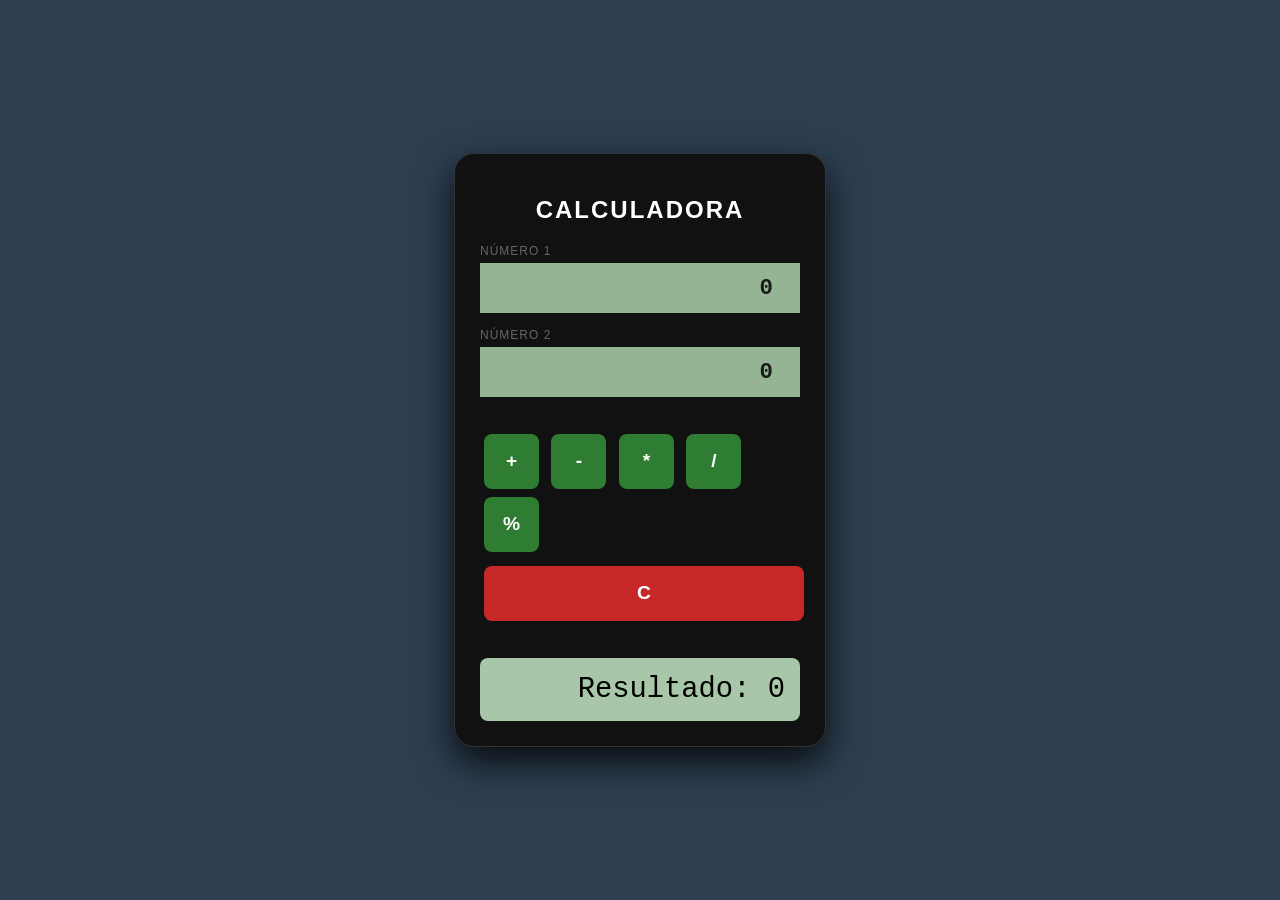
<file: 02-Calculadora/index.html>
<html>
    <head>
        <meta charset="UTF-8">
        <title>Calculadora Ulima</title>
        <link rel="stylesheet" href="css/estilos.css">
        <script src="js/script.js"></script>
    </head>
    <body>
        <div class="calculadora">
            <h1>Calculadora</h1>
            <label for="num1">Número 1</label><br>
            <input type="number" id="num1" value="0"><br>
            
            <label for="num2">Número 2</label><br>
            <input type="number" id="num2" value="0"><br><br>
            
            <button id="op-sum">+</button>
            <button id="op-res">-</button>
            <button id="op-mult">*</button>
            <button id="op-div">/</button>
            <button id="op-mod">%</button> 
            <button id="op-clear" class="btn-clear">C</button>
            
            <br><br>
            <div class="caja-resultado">
                Resultado: <span id="resultado">0</span>
            </div>
        </div>
    </body>
</html>
</file>
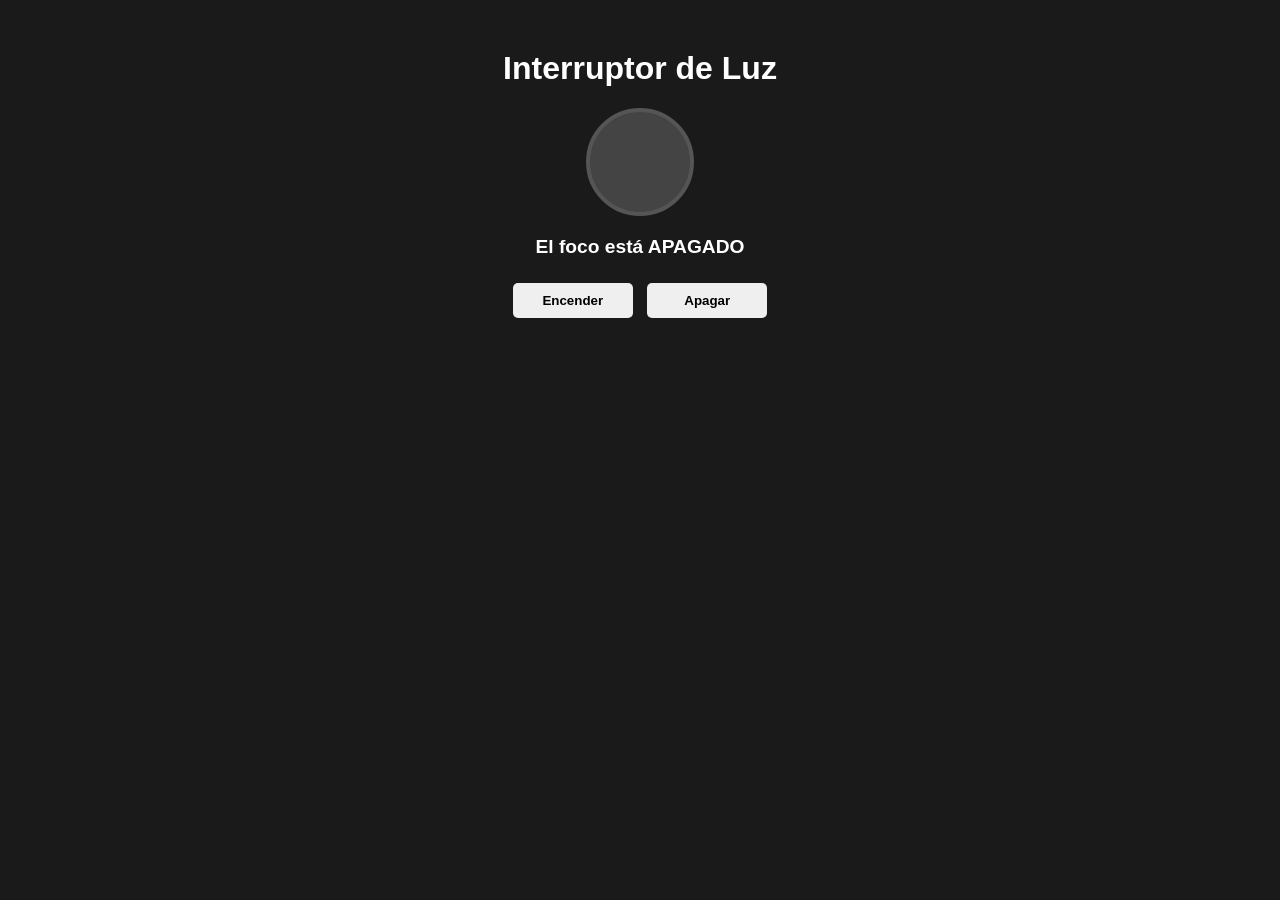
<file: 03-Foco-sin-imagen/index.html>
<!DOCTYPE html>
<html lang="es">
<head>
    <meta charset="UTF-8">
    <title>Interruptor</title>
    <link rel="stylesheet" href="css/estilos.css">
    <script src="js/foco.js"></script>
</head>
<body>
    <div class="habitacion">
        <h1>Interruptor de Luz</h1>
        
        <div id="foco"></div>
        
        <p id="estado">El foco está APAGADO</p>

        <div class="botones">
            <button id="btn-on">Encender</button>
            <button id="btn-off">Apagar</button>
        </div>
    </div>
</body>
</html>
</file>
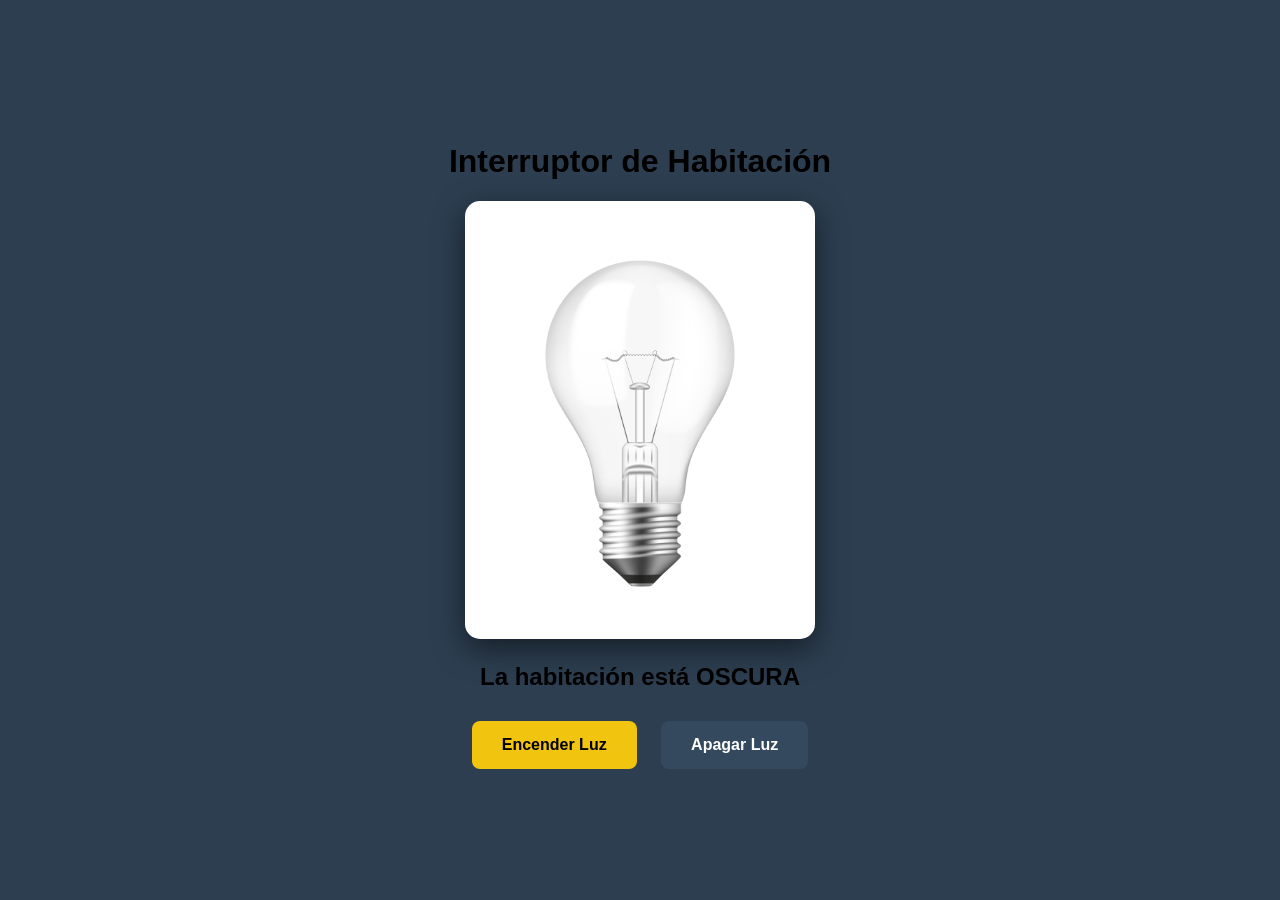
<file: 04-Foco-con-imagen/index.html>
<!DOCTYPE html>
<html lang="es">
<head>
    <meta charset="UTF-8">
    <title>Foco Gigante</title>
    <link rel="stylesheet" href="css/estilos.css">
    <script src="js/foco.js"></script>
</head>
<body>
    <div class="habitacion">
        <h1>Interruptor de Habitación</h1>
        
        <div class="foco-contenedor">
            <img id="foco" src="img/2.jpg" alt="Foco Apagado">
        </div>
        
        <p id="estado">La habitación está OSCURA</p>

        <div class="botones">
            <button id="btn-on">Encender Luz</button>
            <button id="btn-off">Apagar Luz</button>
        </div>
    </div>
</body>
</html>
</file>
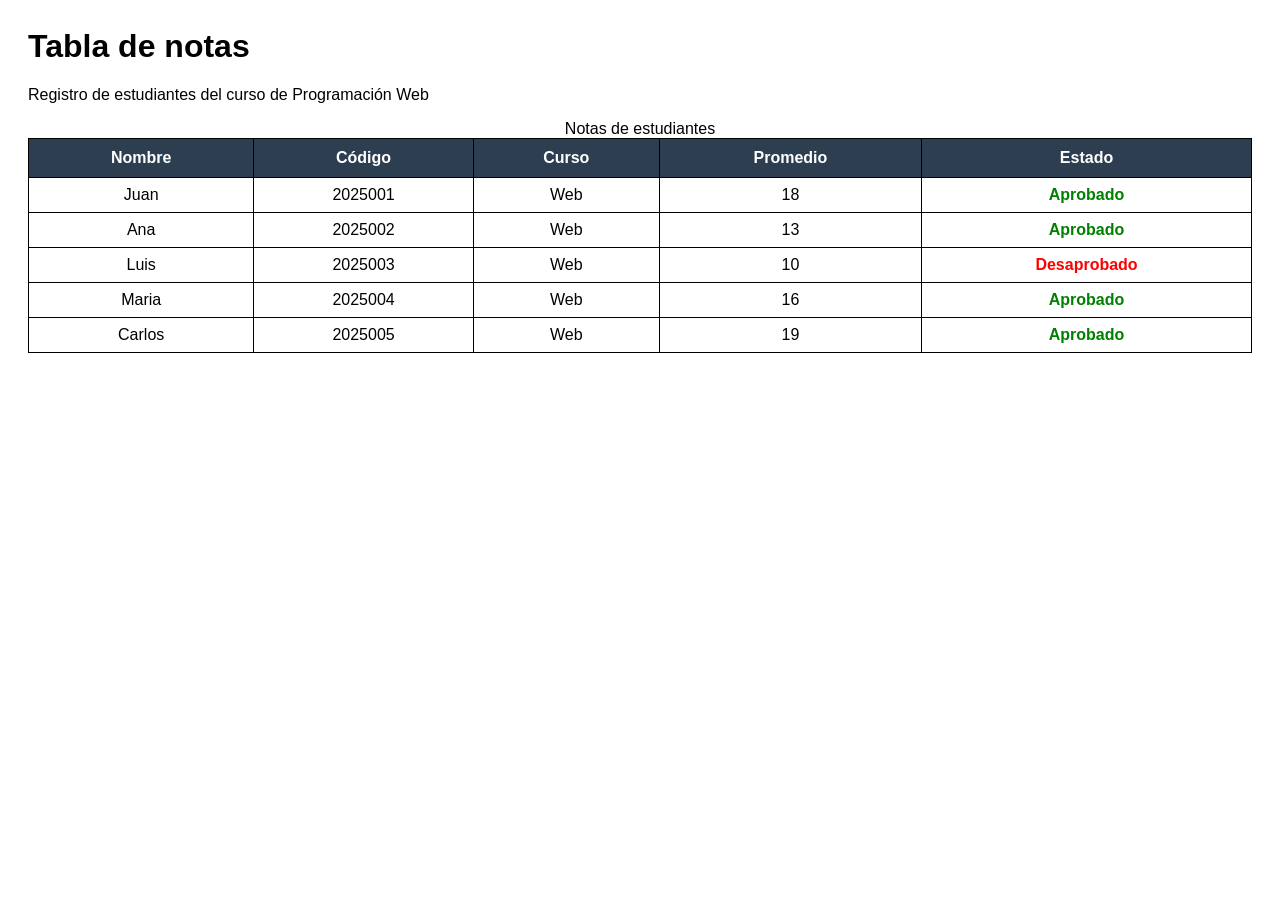
<file: 01-Tabla de Notas/1.html>
<html>
<head>
  <meta charset="UTF-8">
  <title>Tabla de Notas</title>
  <link rel="stylesheet" href="estilo.css">
</head>

<body>

  <h1>Tabla de notas</h1>

  <p>Registro de estudiantes del curso de Programación Web</p>

  <table>

    <caption>Notas de estudiantes</caption>

    <thead>
      <tr>
        <th>Nombre</th>
        <th>Código</th>
        <th>Curso</th>
        <th>Promedio</th>
        <th>Estado</th>
      </tr>
    </thead>

    <tbody>
      <tr>
        <td>Juan</td>
        <td>2025001</td>
        <td>Web</td>
        <td>18</td>
        <td class="aprobado">Aprobado</td>
      </tr>

      <tr>
        <td>Ana</td>
        <td>2025002</td>
        <td>Web</td>
        <td>13</td>
        <td class="aprobado">Aprobado</td>
      </tr>

      <tr>
        <td>Luis</td>
        <td>2025003</td>
        <td>Web</td>
        <td>10</td>
        <td class="desaprobado">Desaprobado</td>
      </tr>

      <tr>
        <td>Maria</td>
        <td>2025004</td>
        <td>Web</td>
        <td>16</td>
        <td class="aprobado">Aprobado</td>
      </tr>

      <tr>
        <td>Carlos</td>
        <td>2025005</td>
        <td>Web</td>
        <td>19</td>
        <td class="aprobado">Aprobado</td>
      </tr>
    </tbody>

  </table>

</body>
</html>
</file>
<file: 02-Calculadora/css/estilos.css>
body {
    font-family: 'Segoe UI', Tahoma, Geneva, Verdana, sans-serif;
    display: flex;
    justify-content: center;
    align-items: center;
    height: 100vh;
    margin: 0;
    background-color: #2c3e50; 
}

.calculadora {
    background-color: #111111; 
    padding: 25px;
    border-radius: 20px;
    box-shadow: 0px 15px 35px rgba(0,0,0,0.8);
    width: 320px;
    border: 1px solid #333;
}

label {
    color: #666;
    font-size: 0.75rem;
    text-transform: uppercase;
    letter-spacing: 1px;
}

input {
    width: 100%;
    padding: 12px;
    margin: 5px 0 15px 0;
    border: none;
    background-color: #94b494;
    color: #1a1a1a;
    font-family: 'Courier New', monospace;
    font-size: 1.4em;
    font-weight: bold;
    text-align: right;
    box-sizing: border-box;
}

button {
    width: 55px;
    height: 55px;
    background-color: #2e7d32;
    color: white;
    border: none;
    cursor: pointer;
    margin: 4px;
    font-size: 1.2em;
    font-weight: bold;
    border-radius: 8px;
    transition: 0.2s;
}

button:hover {
    filter: brightness(1.2);
}

.btn-clear {
    background-color: #c62828 !important;
    width: 100%;
    margin-top: 10px;
}

.caja-resultado {
    margin-top: 15px;
    padding: 15px;
    background-color: #a8c6a8;
    color: #000;
    border-radius: 8px;
    text-align: right;
    font-family: 'Courier New', monospace;
    font-size: 1.8em;
}
.calculadora h1 {
    color: #ffffff; 
    text-align: center;
    font-size: 1.5em; 
    margin-bottom: 20px;
    letter-spacing: 2px;
    text-transform: uppercase;
}
</file>
<file: 03-Foco-sin-imagen/css/estilos.css>
body {
    font-family: Arial, sans-serif;
    text-align: center;
    background-color: #1a1a1a; 
    color: white;
    transition: background-color 0.5s; 
}

.habitacion {
    margin-top: 50px;
}

#foco {
    width: 100px;
    height: 100px;
    background-color: #444; 
    border-radius: 50%;  
    margin: 20px auto;
    border: 4px solid #555;
    transition: 0.3s;
}

#estado {
    font-weight: bold;
    font-size: 1.2em;
}

button {
    width: 120px;
    padding: 10px;
    cursor: pointer;
    font-weight: bold;
    border-radius: 5px;
    border: none;
    margin: 5px;
}
</file>
<file: 04-Foco-con-imagen/css/estilos.css>
body {
    font-family: 'Arial', sans-serif;
    text-align: center;
    margin: 0;
    padding: 0;
    background-color: #2c3e50; 
    transition: background-color 0.5s ease; 
    display: flex;
    justify-content: center;
    align-items: center;
    height: 100vh;
}

.habitacion {
    padding: 30px;
    border-radius: 20px;
}

#foco {
    width: 350px;
    height: auto;
    border-radius: 15px;
    box-shadow: 0 10px 30px rgba(0,0,0,0.5);
    transition: transform 0.3s;
}

#foco:hover {
    transform: scale(1.05);
}

#estado {
    font-size: 1.5em;
    font-weight: bold;
    margin: 20px 0;
}

button {
    padding: 15px 30px;
    font-size: 1em;
    font-weight: bold;
    cursor: pointer;
    border: none;
    border-radius: 8px;
    margin: 10px;
    transition: 0.3s;
}

#btn-on { background-color: #f1c40f; color: black; }
#btn-off { background-color: #34495e; color: white; }
</file>
<file: 01-Tabla de Notas/estilo.css>
body {
  font-family: Arial, Helvetica, sans-serif;
  padding: 20px;
}

table, th, td {
  border: 1px solid black;
  border-collapse: collapse;
}

table {
  width: 100%;
}

th {
  background-color: #2c3e50;
  color: white;              
  padding: 10px;
}

td {
  padding: 8px;
  text-align: center;
}

.aprobado {
  color: green;
  font-weight: bold;
}

.desaprobado {
  color: red;
  font-weight: bold;
}

tbody tr:hover {
  background-color: #f5f5f5;
}
</file>
